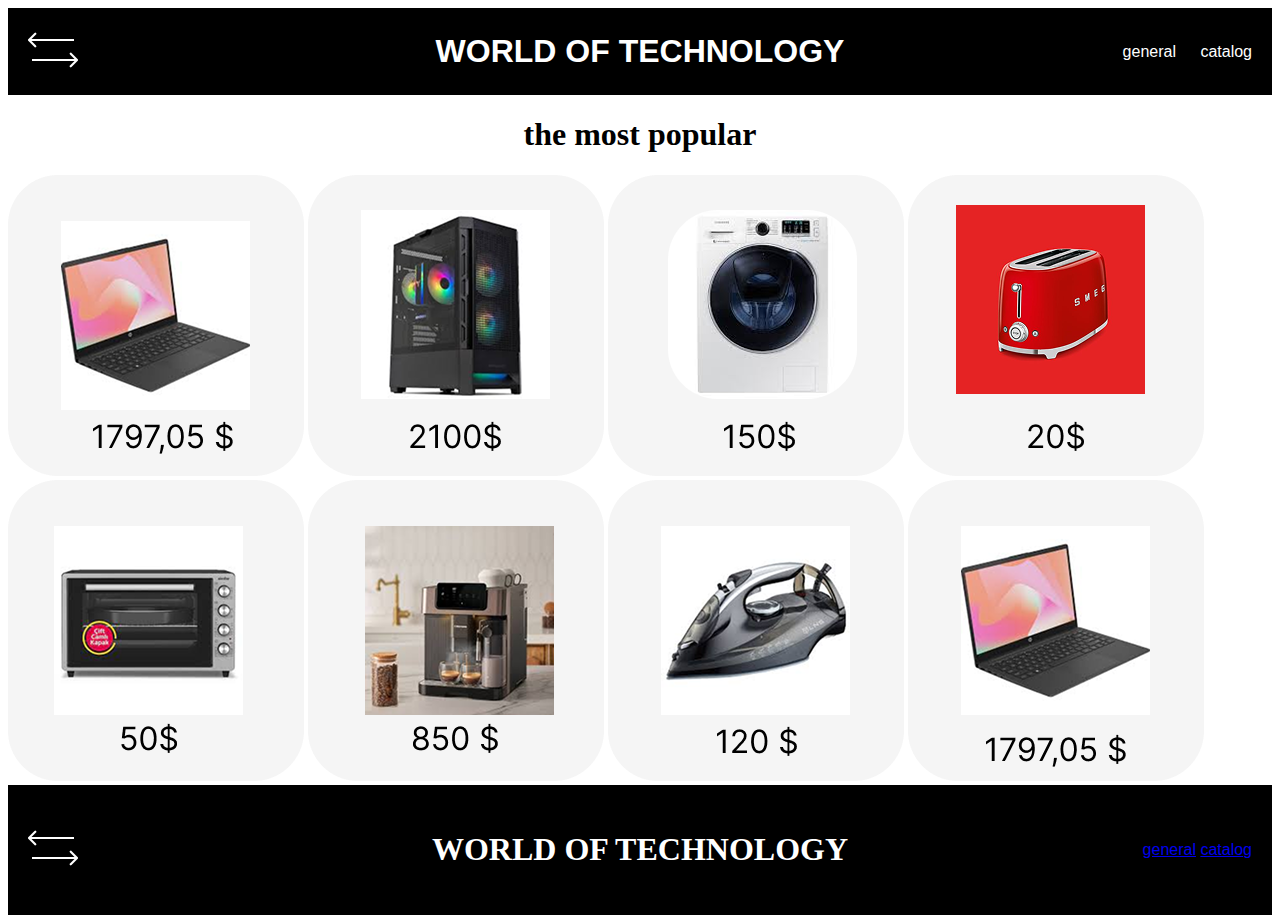
<file: catalog.html>
<!DOCTYPE html>
<html lang="en">
<head>
    <meta charset="UTF-8">
    <meta name="viewport" content="width=device-width, initial-scale=1.0">
    <title>catalog</title>
    <link rel="stylesheet" href="catalog.css">
</head>
<body>
    <header>
        <div class="logo">
            <img src="images/logo.png" alt="logo">
        </div>
        <h1>WORLD OF TECHNOLOGY</h1>
        <nav>
            <a href="index.html">general</a>
            <a href="catalog.html">catalog</a>
        </nav>
    </header>
    <main>
        <h1>the most popular</h1>
        <img src="/images/Group 7.png" alt="computer">
        <img src="/images/Group 9.png" alt="block">
        <img src="/images/Group 10.png" alt="washing machine">
        <img src="/images/Group 11.png" alt="toster">
        <img src="/images/Group 12.png" alt="microwave">
        <img src="/images/Group 13.png" alt="coffee machine">
        <img src="/images/Group 14.png" alt="iron">
        <img src="/images/Group 15.png" alt="mackbook">
    </main>
    <footer>
        <div class="logo">
            <img src="images/logo.png" alt="logo">
        </div>
        <h1>WORLD OF TECHNOLOGY</h1>
        <nav>
            <a href="index.html">general</a>
            <a href="catalog.html">catalog</a>
        </nav>
    </footer>

</body>
</html>
</file>
<file: catalog.css>
header {
    background-color: black;
    color: white;
    height: 10%;
    width: 100%;
    display: flex;
    flex-direction: column;
    align-items: center;
    justify-content: center;
    position: relative; /* Для позиционирования логотипа */
    padding:25px 0px;
}
.logo {
    position: absolute;
    left: 0;
    top: 50%;
    transform: translateY(-50%);
    width: 20%;
    height: auto;
    margin-left: 20px; /* Отступ от края */
}

header > h1 {
    margin: 0; /* Убираем стандартные отступы */
    font-family: "Manrope", sans-serif;
}

header > nav {
    position: absolute;
    right: 0;
    top: 50%;
    transform: translateY(-50%);
    margin-right: 20px; /* Отступ от края */
    font-family: "Manrope", sans-serif;
}
header a{
    color:white;
    text-decoration:none;
    margin-left:20px;
}
h1{
    text-align: center;
}
footer{
    background-color: black;
    color: white;
    height: 10%;
    width: 100%;
    display: flex;
    flex-direction: column;
    align-items: center;
    justify-content: center;
    position: relative; /* Для позиционирования логотипа */
    padding:25px 0px;
}
footer>nav{
    position: absolute;
    right: 0;
    top: 50%;
    transform: translateY(-50%);
    margin-right: 20px; /* Отступ от края */
    font-family: "Manrope", sans-serif;
}
</file>
